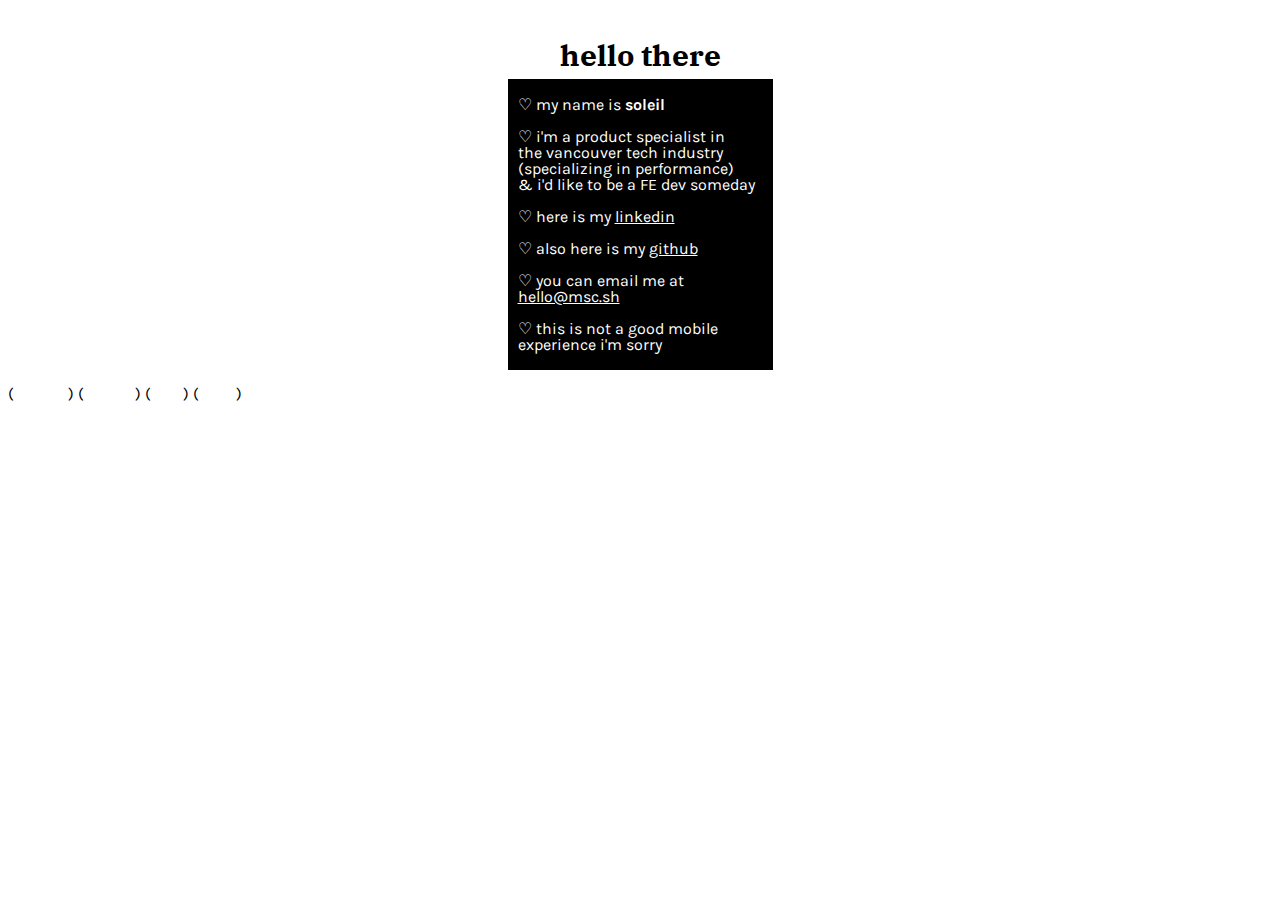
<file: index.html>
<!DOCTYPE html>
<html>
<head>
	<title>soleil carter</title>
	<link href="style.css" type="text/css" rel="stylesheet"></link>
	<link href="https://fonts.googleapis.com/css2?family=IBM+Plex+Serif:ital@1&family=Karla:ital,wght@0,400;0,700;1,400&display=swap" rel="stylesheet">
	<meta name="viewport" content="width=device-width, initial-scale=1">
</head>
<body>
	<h1>hello there</h1>
	<div class="container">
		<div class="bio">
			<p>♡ my name is <strong>soleil</strong></p>
			<p>♡ i'm a product specialist in<br>the vancouver tech industry<br>(specializing in performance)<br>& i'd like to be a FE dev someday</p>
			<p>♡ here is my <a href="https://www.linkedin.com/in/soleil-b-ab3093a4/" target="_blank">linkedin</a></p>
			<p>♡ also here is my <a href="https://github.com/nocturnll" target="_blank">github</a></p>
			<p>♡ you can email me at <a href="mailto:hello@msc.sh">hello@msc.sh</a></p>
			<p>♡ this is not a good mobile experience i'm sorry</p>
		</div>
	</div>
		<p class="nav"> (<a href="./other"><em>projects</em></a>) (<a href="./weather/"><em>weather</em></a>) (<a href="./snek/"><em>snek</em></a>) (<a href="./ohno/"><em>oh no</em></a>)</p>
</body>
</html>
</file>
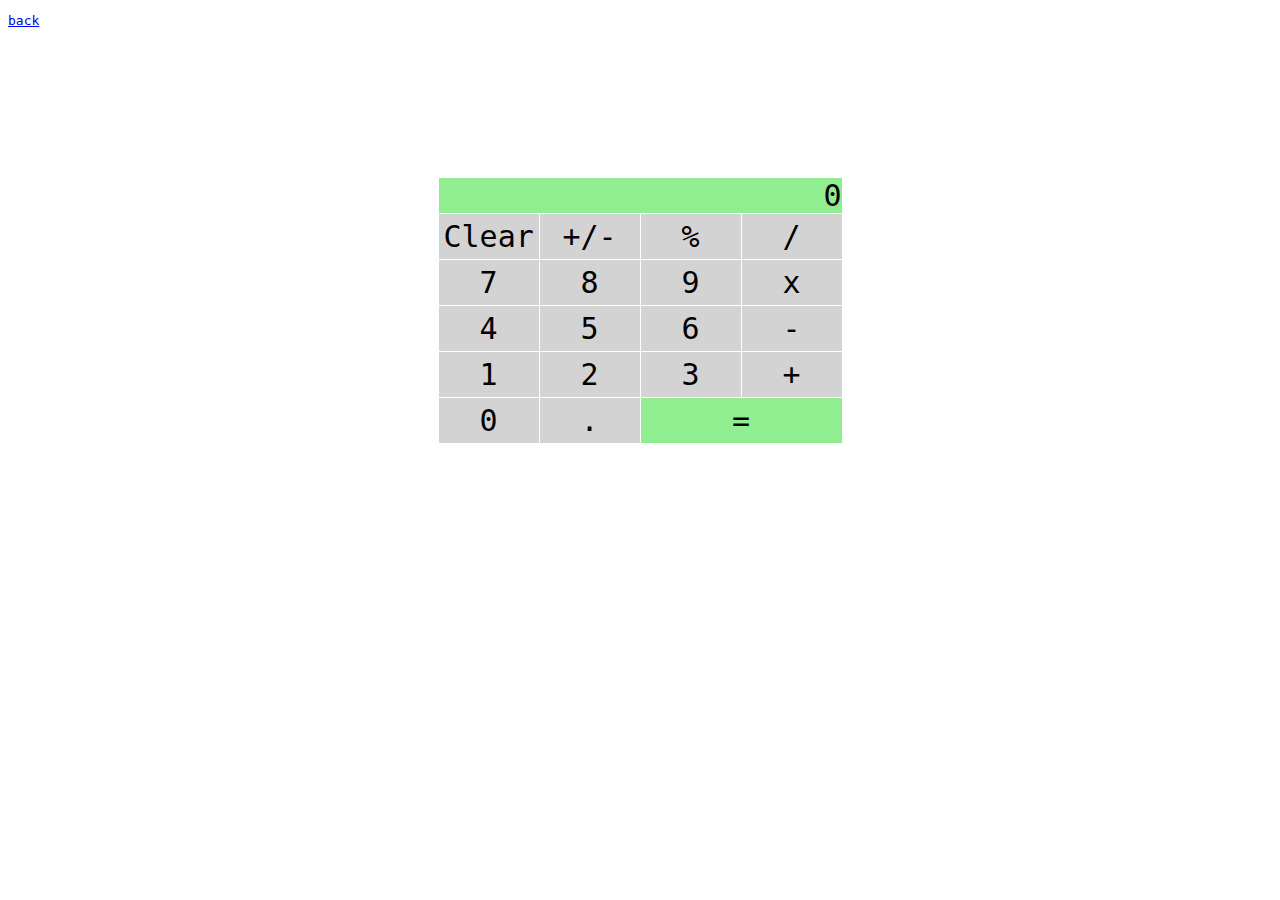
<file: calculator/index.html>
<!DOCTYPE html>
<html>
<head>
	<title>Therapeutic Calculator</title>
	
	<link href="./style.css" type="text/css" rel="stylesheet">
	<meta name="viewport" content="width=device-width, initial-scale=1">
</head>
<body>
	<p><a href="../">back</a></p>
	<div class="container">
        <div class="output" id="output">0</div>
        <div class="input">
            <div class="button fx" id="clear">Clear</div>
            <div class="button fx" id="negative">+/-</div>
            <div class="button fx" id="percent">%</div>
            <div class="button fx" id="divide">/</div>
            <div class="button num" id="7">7</div>
            <div class="button num" id="8">8</div>
            <div class="button num" id="9">9</div>
            <div class="button fx" id="times">x</div>
            <div class="button num" id="4">4</div>
            <div class="button num" id="5">5</div>
            <div class="button num" id="6">6</div>
            <div class="button fx" id="minus">-</div>
            <div class="button num" id="1">1</div>
            <div class="button num" id="2">2</div>
            <div class="button num" id="3">3</div>
            <div class="button fx" id="plus">+</div>
            <div class="button num" id="0">0</div>
            <div class="button fx" id="dot">.</div>
            <div class="button fx" id="equals">=</div>
        </div>
    </div>
    <script src="./main.js"></script>
</body>
</html>
</file>
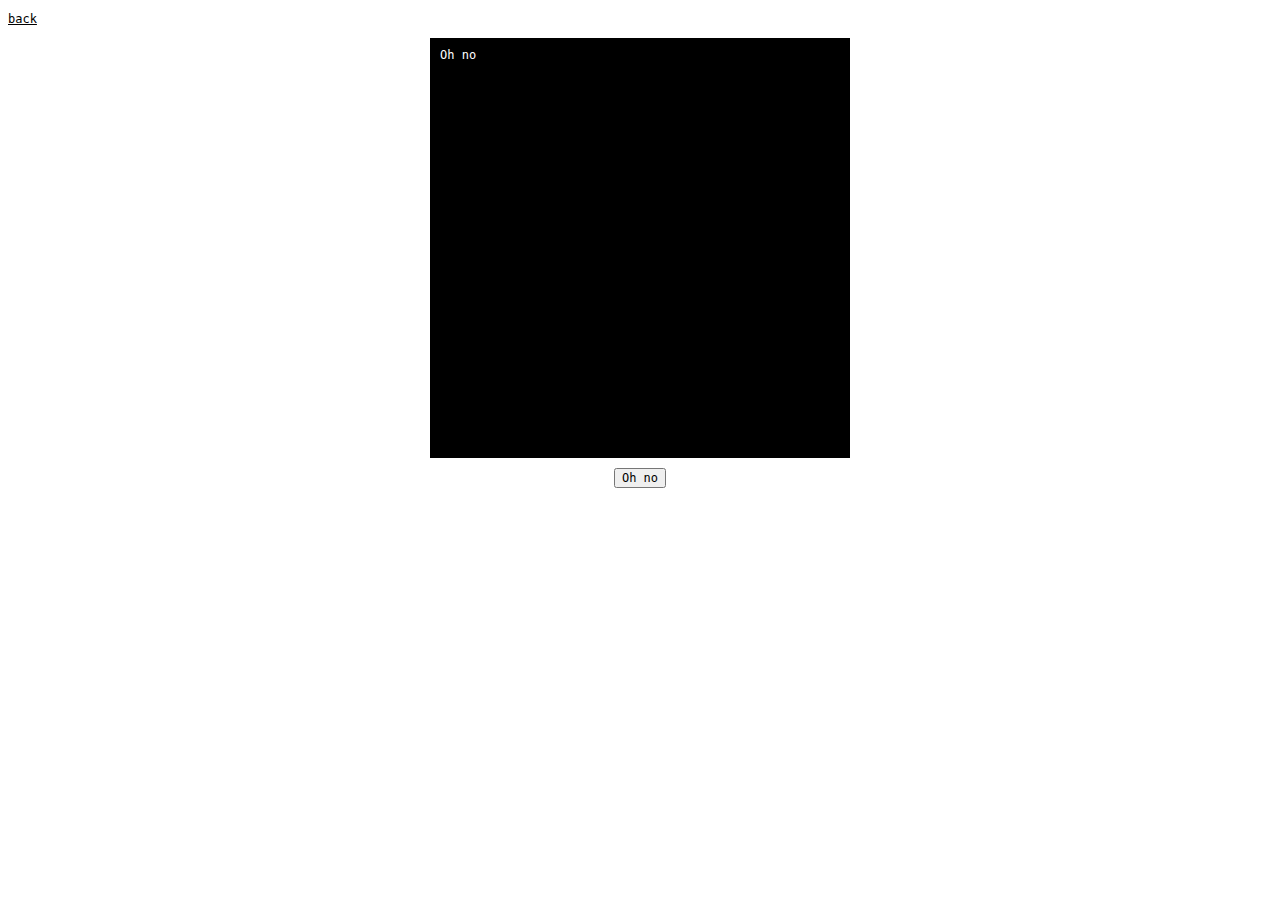
<file: ohno/index.html>
<!DOCTYPE html>
<html>
<head>
	<title>Oh no</title>
	<script src="./script.js" async></script>
	<link href="./style.css" type="text/css" rel="stylesheet">
</head>
<body>
	<p><a href="javascript:history.back()">back</a></p>
	<div class="container">
		<div id="textohno">
			<span>O</span><span>h</span><span>&nbsp</span><span>n</span><span>o</span>
		</div>
		<div class="buttonholder">
			<button id="ohno">
				Oh no
			</button>
		</div>
	</div>
</body>
</html>
</file>
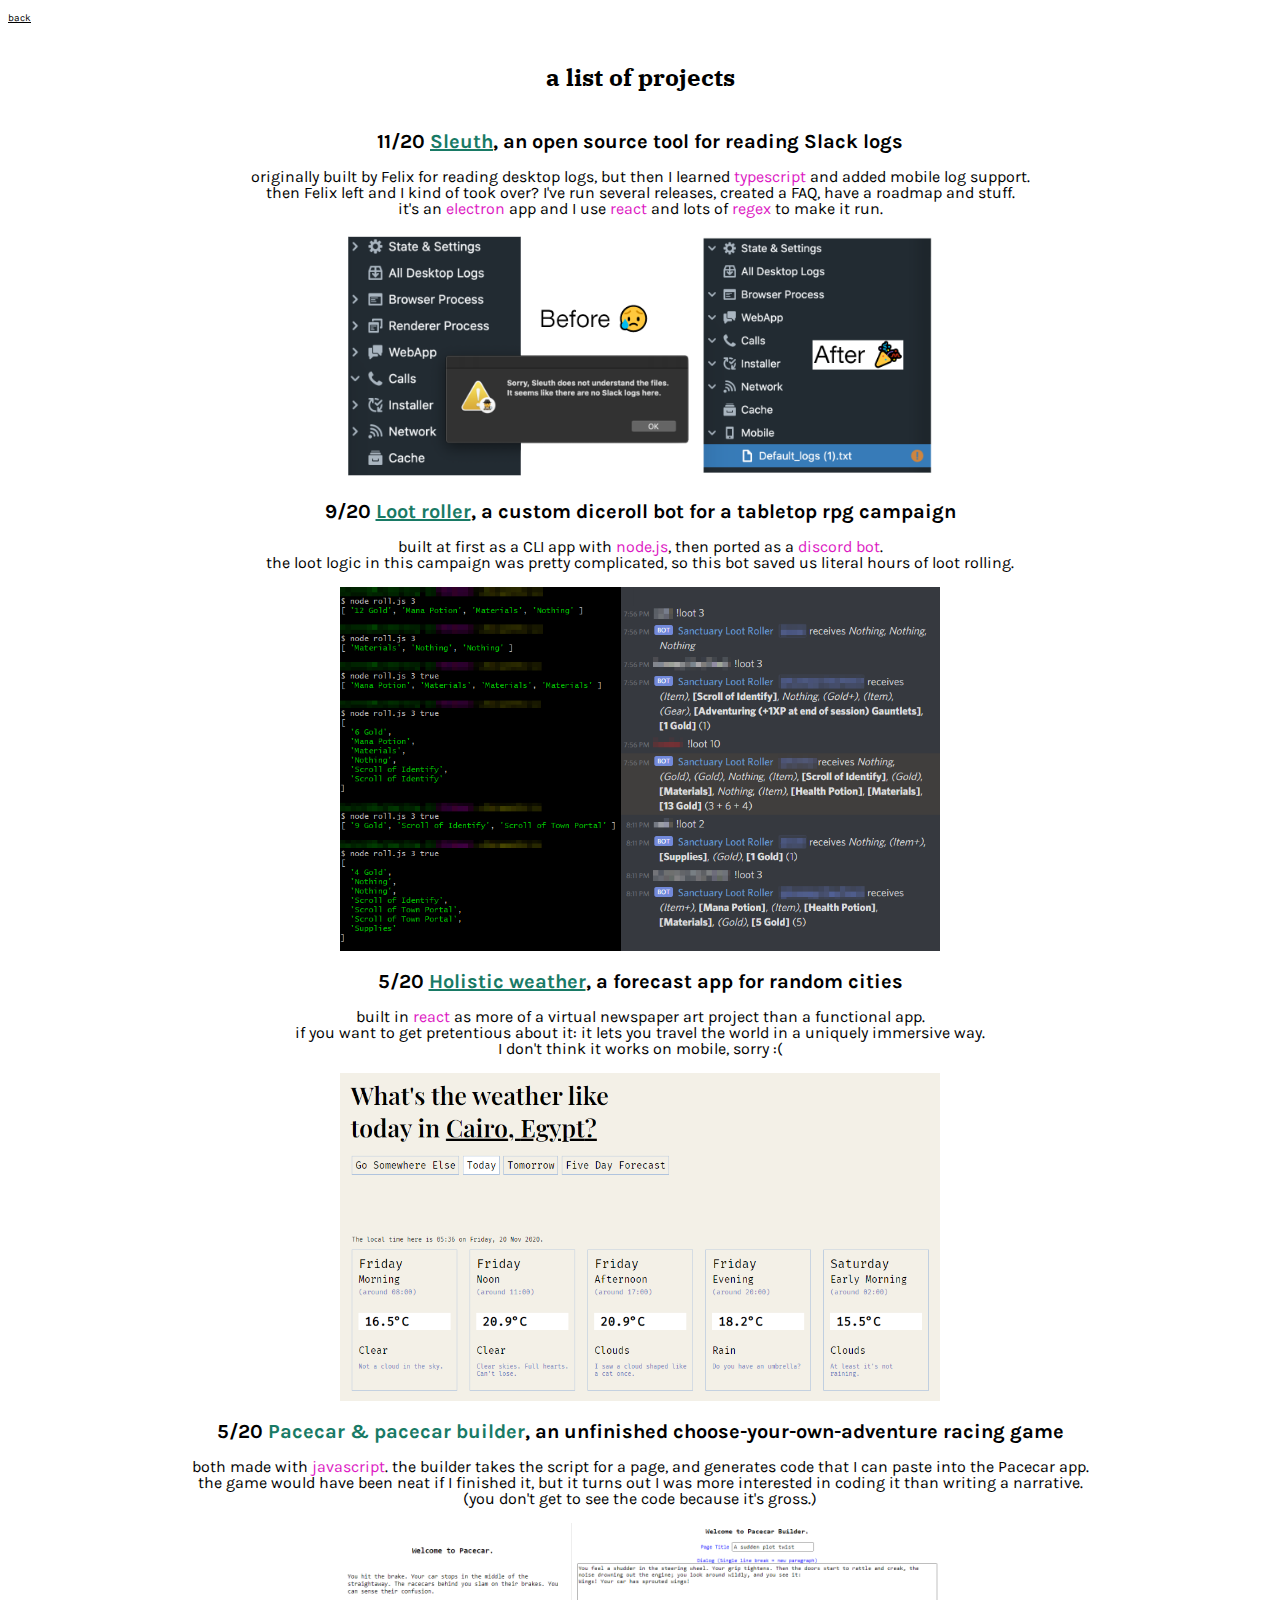
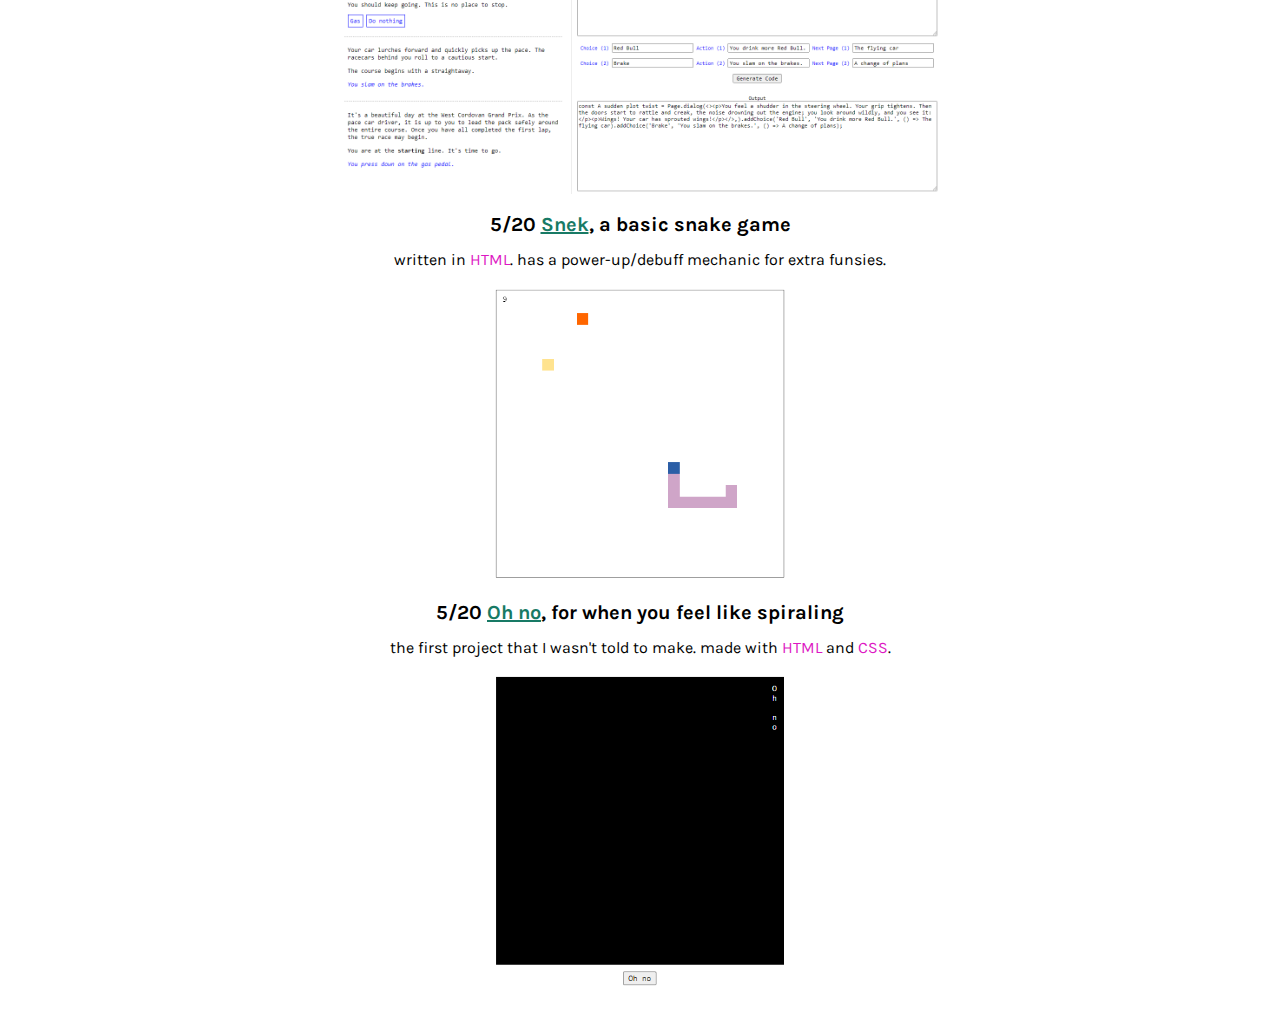
<file: other/index.html>
<!DOCTYPE html>
<!--[if lt IE 7]>      <html class="no-js lt-ie9 lt-ie8 lt-ie7"> <![endif]-->
<!--[if IE 7]>         <html class="no-js lt-ie9 lt-ie8"> <![endif]-->
<!--[if IE 8]>         <html class="no-js lt-ie9"> <![endif]-->
<!--[if gt IE 8]>      <html class="no-js"> <![endif]-->
<html>
    <head>
        <meta charset="utf-8">
        <meta http-equiv="X-UA-Compatible" content="IE=edge">
        <link href="https://fonts.googleapis.com/css2?family=IBM+Plex+Serif:ital@1&family=Karla:ital,wght@0,400;0,700;1,400&display=swap" rel="stylesheet">
        <title>projects</title>
        <meta name="viewport" content="width=device-width, initial-scale=1">
        <link href="style.css" type="text/css" rel="stylesheet"></link>
    </head>
    <body>
        <p class="backbutton"><a href="../" style="color: black">back</a></p>
        <p><h2>a list of projects</h2></p><br>
        
        <h1>11/20 <a href="https://github.com/tinyspeck/sleuth">Sleuth</a>, an open source tool for reading Slack logs</h1><p>
            originally built by Felix for reading desktop logs, but then I learned <span class="lang">typescript</span> and added mobile log support.<br>
            then Felix left and I kind of took over? I've run several releases, created a FAQ, have a roadmap and stuff.<br>
            it's an <span class="lang">electron</span> app and I use <span class="lang">react</span> and lots of <span class="lang">regex</span> to make it run.</p><p>
            <div class="image"><img src="sleuth.png"></div></p>
        </p>
        <h1>9/20 <a href="https://github.com/nocturnll/loot-roller">Loot roller</a>, a custom diceroll bot for a tabletop rpg campaign</h1><p>
            built at first as a CLI app with <span class="lang">node.js</span>, then ported as a <span class="lang">discord bot</span>.<br>
            the loot logic in this campaign was pretty complicated, so this bot saved us literal hours of loot rolling.<p>
                <img src="lootroller.png">
            </p>
        </p>
        <h1>5/20 <a href="../weather/">Holistic weather</a>, a forecast app for random cities</h1><p>
            built in <span class="lang">react</span> as more of a virtual newspaper art project than a functional app.<br>
            if you want to get pretentious about it: it lets you travel the world in a uniquely immersive way.<br>
            I don't think it works on mobile, sorry :(
            <p><img src="weather.png"></p>
        </p>
        <h1>5/20 <span class="no_a_title">Pacecar & pacecar builder</span>, an unfinished choose-your-own-adventure racing game</h1><p>
            both made with <span class="lang">javascript</span>. the builder takes the script for a page, and generates code that I can paste into the Pacecar app.<br>
            the game would have been neat if I finished it, but it turns out I was more interested in coding it than writing a narrative.<br>
            (you don't get to see the code because it's gross.)</p><p>
                <img src="pacecar.png">
        </p>
        
        <h1>5/20 <a href="../snek">Snek</a>, a basic snake game</h1><p>
            written in <span class="lang">HTML</span>. has a power-up/debuff mechanic for extra funsies.<br>
            </p><p>
                <img id="smol" src="snek.png">
            </p>
        </p>
        <h1>5/20 <a href="../ohno">Oh no</a>, for when you feel like spiraling</h1><p>
            the first project that I wasn't told to make. made with <span class="lang">HTML</span> and <span class="lang">CSS</span>.<br>
            </p><p>
                <img id="smol" src="ohno.png">
            </p>
        </p>
    </body>
</html>
</file>
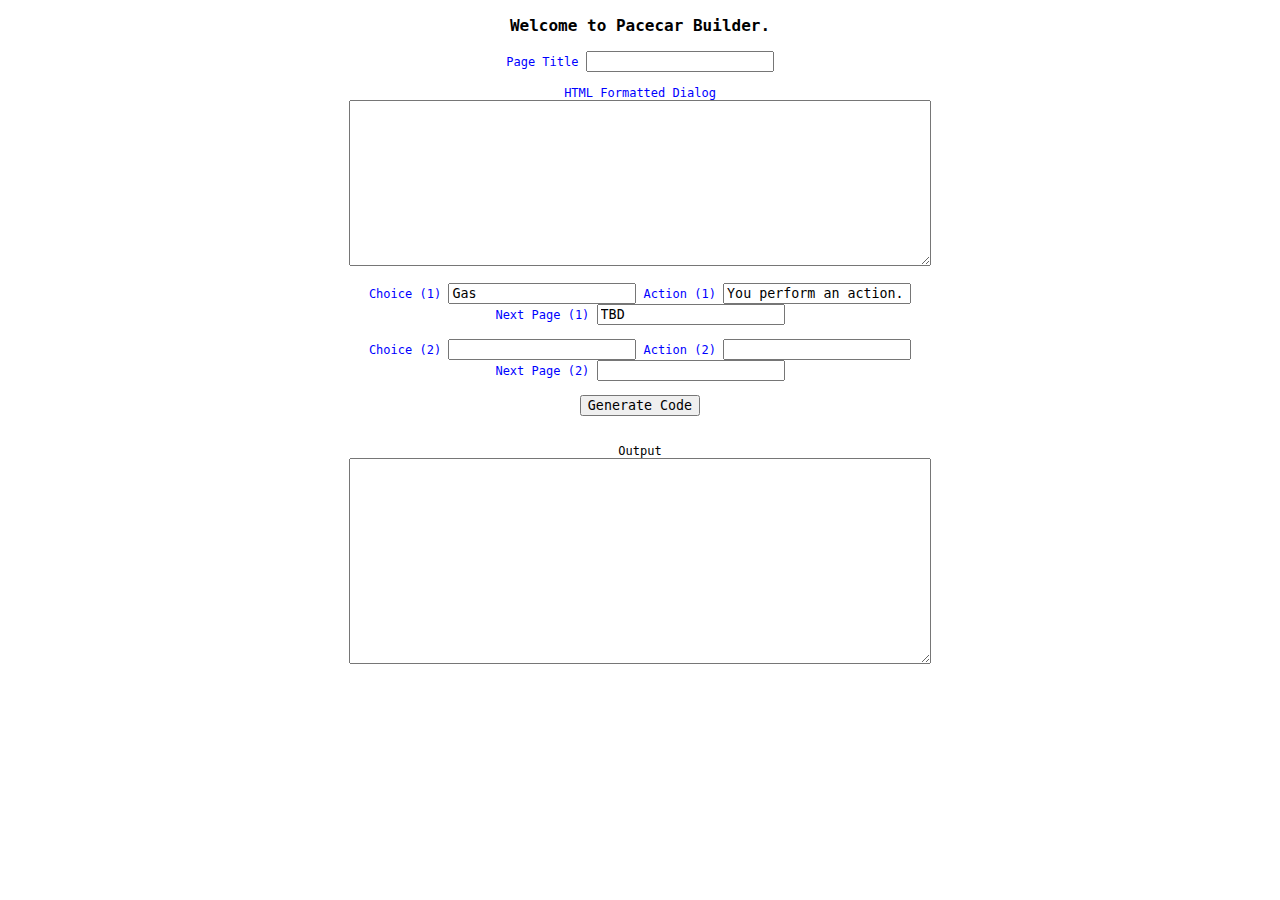
<file: pacecarbuilder/index.html>
<!DOCTYPE html>
<html>
  <head>
    <title>Pacecar Game Build Helper</title>
    <link href="style.css" rel="stylesheet" type="text/css" />
  </head>
  <body>
    <div id="contents">
      <p id="title">Welcome to Pacecar Builder.</p>
      <div class="input">
        <label for="pagetitle">Page Title </label>
        <input type="text" id="pagetitle" name="pagetitle" /><br /><br />
        HTML Formatted Dialog<br />
        <textarea id="dialog"></textarea><br /><br />
        <div class="choicesbox">
          <label for="choice1">Choice (1) </label>
          <input type="text" id="choice1" name="choice1" value="Gas" />
          <label for="action1">Action (1) </label>
          <input
            type="text"
            id="action1"
            name="action1"
            value="You perform an action."
          />
          <label for="nextpage1">Next Page (1) </label>
          <input
            type="text"
            id="nextpage1"
            name="nextpage1"
            value="TBD"
          /><br /><br />
          <label for="choice2">Choice (2) </label>
          <input type="text" id="choice2" name="choice2" />
          <label for="action2">Action (2) </label>
          <input type="text" id="action2" name="action2" />
          <label for="nextpage2">Next Page (2) </label>
          <input type="text" id="nextpage2" name="nextpage2" /><br />
        </div>
        <br /><button id="submit">Generate Code</button>
      </div>
      <div class="output">
        <br /><br />
        Output <br />
        <textarea id="output"></textarea>
      </div>
    </div>
    <script src="script.js" async></script>
  </body>
</html>
</file>
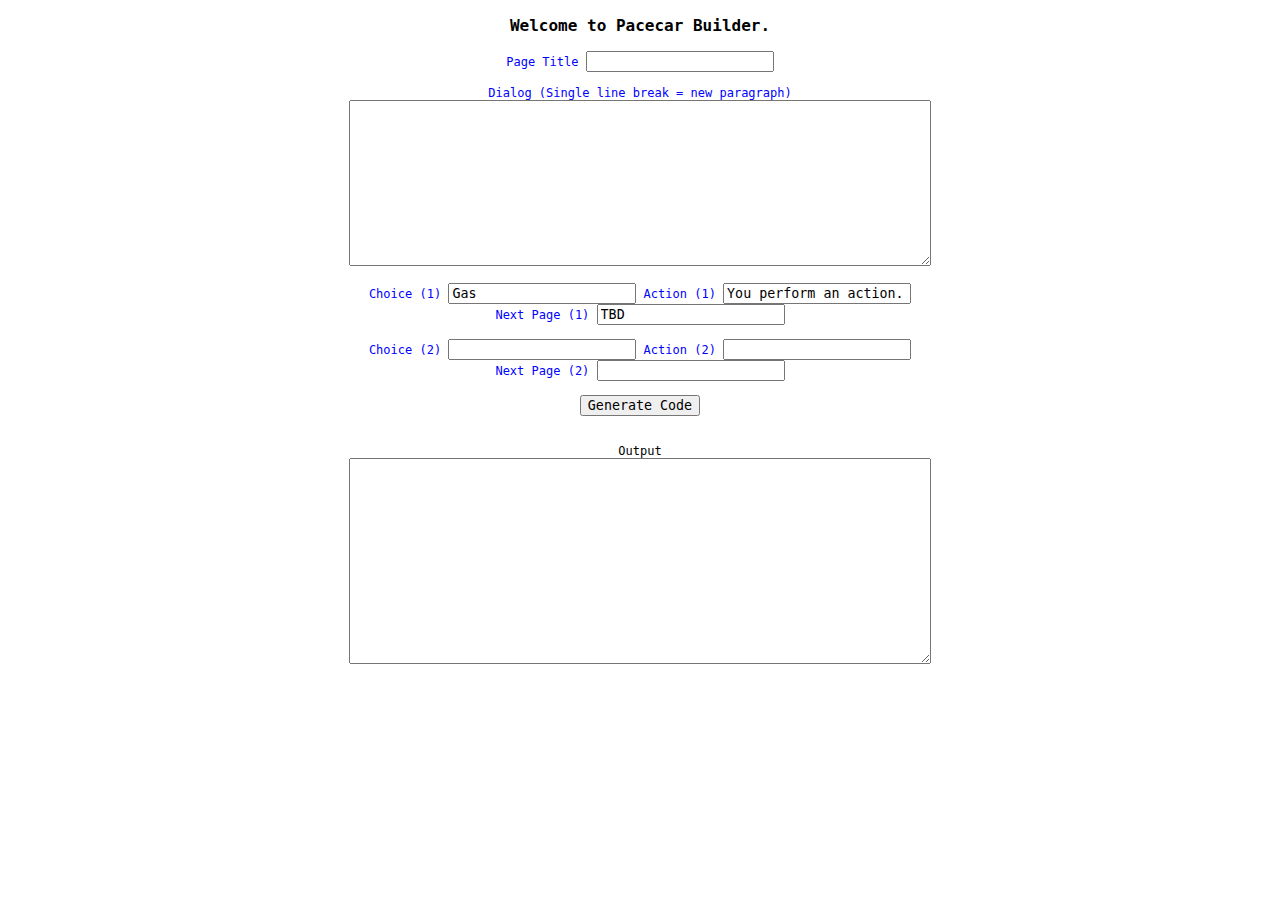
<file: pc-builder/index.html>
<!DOCTYPE html>
<html>
  <head>
    <title>Pacecar Game Build Helper</title>
    <link href="style.css" rel="stylesheet" type="text/css" />
  </head>
  <body>
    <div id="contents">
      <p id="title">Welcome to Pacecar Builder.</p>
      <div class="input">
        <label for="pagetitle">Page Title </label>
        <input type="text" id="pagetitle" name="pagetitle" /><br /><br />
        Dialog (Single line break = new paragraph)<br />
        <textarea id="dialog"></textarea><br /><br />
        <div class="choicesbox">
          <label for="choice1">Choice (1) </label>
          <input type="text" id="choice1" name="choice1" value="Gas" />
          <label for="action1">Action (1) </label>
          <input
            type="text"
            id="action1"
            name="action1"
            value="You perform an action."
          />
          <label for="nextpage1">Next Page (1) </label>
          <input
            type="text"
            id="nextpage1"
            name="nextpage1"
            value="TBD"
          /><br /><br />
          <label for="choice2">Choice (2) </label>
          <input type="text" id="choice2" name="choice2" />
          <label for="action2">Action (2) </label>
          <input type="text" id="action2" name="action2" />
          <label for="nextpage2">Next Page (2) </label>
          <input type="text" id="nextpage2" name="nextpage2" /><br />
        </div>
        <br /><button id="submit">Generate Code</button>
      </div>
      <div class="output">
        <br /><br />
        Output <br />
        <textarea id="output"></textarea>
      </div>
    </div>
    <script src="script.js" async></script>
  </body>
</html>
</file>
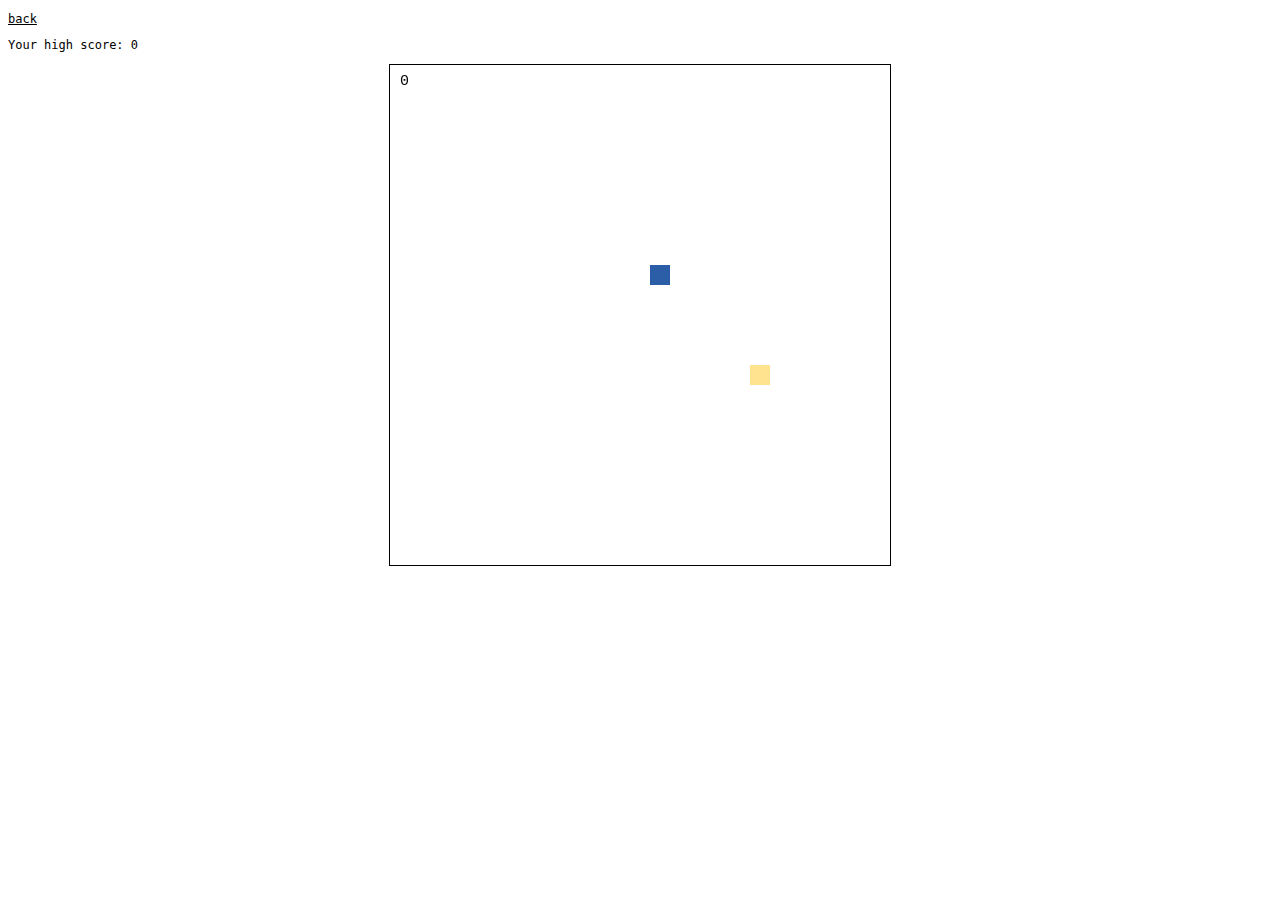
<file: snek/index.html>
<!DOCTYPE html>
<html>
<head>
	<title>Snek</title>
	<style type="text/css">
		body {
			font-family: monospace;
			font-size: 12px;
		}
		#canvas {
			border: 1px solid #000;
		}
	</style>
	<script type="text/javascript" src="./snake.js" async></script>
</head>
<body>
	<p><a href="../" style="color: black">back</a></p>
	<div>
		<p>Your high score: <span id="highscore">0</span></p>
	</div>
	<div style="margin: 0; display: flex; align-items: center; justify-content: center;">
		<canvas width="500" height="500" id="canvas"></canvas>
	</div>
	<br>
	<div id="playAgain" style="text-align: center; display: none">
		<button id="playButton" style="font-family: monospace; font-size: 12px">Play again?</button>
	</div>

</body>
</html>
</file>
<file: style.css>
body {
	font-family: 'Karla', Helvetica, sans-serif;
	font-size: 16px;
}

h1 {
	font-family: 'IBM Plex Serif', Times, serif;
	font-size: 30px;
	text-align: center;
	position: relative;
	top: 15px;
}

a {
	color: white;
}

p {
	line-height: 16px;
}

.container {
	background-color: black;
	color: white;
	width: 250px;
	height: auto;
	margin: auto;
	padding: 2px 5px 1px 10px;
}

#ohno {
	font-size: 12px;
	font-family: monospace;
	color: black;
	text-align: center;
	margin: 10px;
}

#ohno a {
	color: black;
}

@media screen and (max-width: 768px) {
	.container {
		width: 100%;
	}
}
</file>
<file: calculator/style.css>
body {
    font-family: monospace;
    
    
}

.container {
    text-align: center;
    margin: 5em auto;
    font-size: 30px;
    
}

.output {
    width:403px;
    margin: 1px auto;
    background-color: lightgreen;
    text-align: right;
    
}

.input {
    display: inline-grid;
    grid-template-columns: repeat(4, 100px);
    grid-template-rows: repeat(6, 1fr);
    grid-column-gap: 1px;
    grid-row-gap: 1px;
    
}

.button {
    background-color: lightgrey;
    padding: 5px;
}

.button:hover {
    background: lightyellow;
}

.button:active {
    border-color: grey;
    background-color: white;
}

#equals {
    grid-column-start: 3;
    grid-column-end: 5;
    background-color: lightgreen;
}

#equals:hover {
    background-color: palegoldenrod;
}

#equals:active {
    background-color: white;
}
</file>
<file: ohno/style.css>
body {
	font-family: monospace;
	font-size: 12px;
}

button {
	font-family: monospace;
	font-size: 12px;
}

a {
	color: black;
}

.container {
	display: block;
	width: 100%;
	height: 100%;
	margin: auto;
	text-align: center;
}

#textohno {
	display: flex;
	height: 400px;
	width: 400px;
	padding: 10px;
	background-color: black;
	color: white;
	margin: auto;
	justify-content: flex-start;
	align-content: flex-start;
	flex-direction: row;
}

.buttonholder {
	padding-top: 10px;
}
</file>
<file: other/style.css>
body {
	font-family: 'Karla', Helvetica, sans-serif;
    font-size: 16px;
    text-align: center;
}

h1 {
	font-size: 20px;
	font-weight: bold;
}

h2 {
	font-family: 'IBM Plex Serif', Times, serif;
	font-size: 24px;
	text-align: center;
	position: relative;
	top: 15px;
}

.no_a_title {
    color: rgb(24, 122, 101);
}

img {
    width: 100%;
    max-width: 600px;
    height: auto;
}

.image:hover {
	width:100%
}
a {
	color: rgb(24, 122, 101);
}

p {
	line-height: 16px;
}

.container {
	background-color: black;
	color: white;
	width: 250px;
	height: auto;
	margin: auto;
	padding: 2px 5px 1px 10px;
}

.nav {
	font-size: 12px;
	font-family: monospace;
	color: black;
	text-align: center;
	margin: 10px;
}

.nav a {
	color: black;
}

.backbutton {
	text-align: left;
	font-size: 10px;
}

.lang {
	color: rgb(221, 24, 195);
}

#smol {
	width:300px
}

@media screen and (max-width: 768px) {
	.container {
		width: 60%;
		text-align: center;
	}
}
</file>
<file: pacecarbuilder/style.css>
body {
  font-size: 12px;
  font-family: monospace;
  margin: 0 auto;
  width: 90%;
  text-align: center;
}

#contents {
  width: 50%
  margin: 0 auto;
}

input {
  font-family: monospace;
  width: 180px
}

.input {
    color: blue;
}

.choicesbox {
  width: 50%;
  margin: 0 auto;
}

#title {
  font-weight: bold;
  font-size: 16px
}

#dialog {
  width: 50%;
  height: 160px;
}

#submit {
  font-family: monospace;
}

#output {
  width: 50%;
  height: 200px;
}

.output {

}
</file>
<file: pc-builder/style.css>
body {
  font-size: 12px;
  font-family: monospace;
  margin: 0 auto;
  width: 90%;
  text-align: center;
}

#contents {
  width: 50%
  margin: 0 auto;
}

input {
  font-family: monospace;
  width: 180px
}

.input {
    color: blue;
}

.choicesbox {
  width: 50%;
  margin: 0 auto;
}

#title {
  font-weight: bold;
  font-size: 16px
}

#dialog {
  width: 50%;
  height: 160px;
}

#submit {
  font-family: monospace;
}

#output {
  width: 50%;
  height: 200px;
}

.output {

}
</file>
